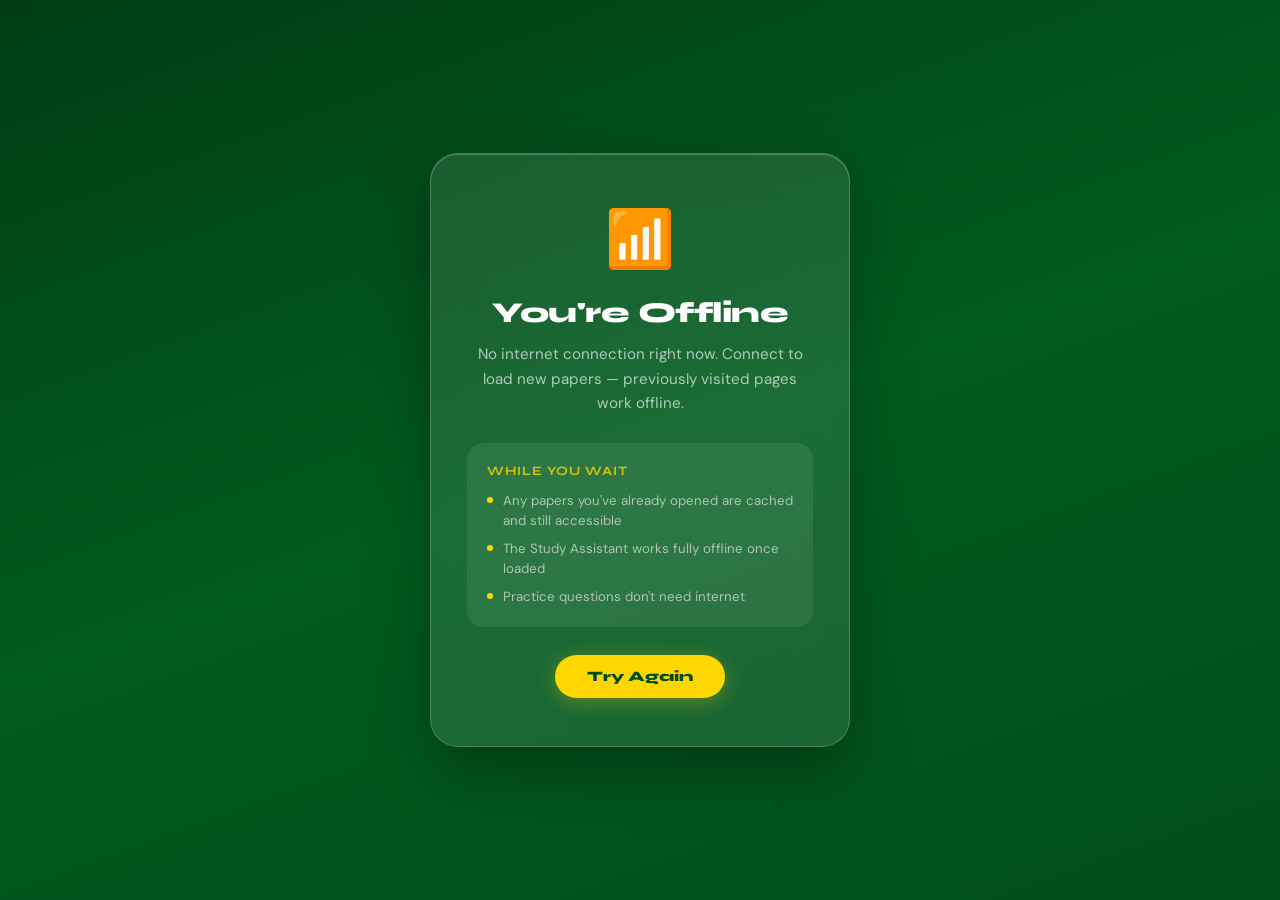
<file: offline.html>
<!DOCTYPE html>
<html lang="en">
<head>
  <meta charset="UTF-8"/>
  <meta name="viewport" content="width=device-width, initial-scale=1.0"/>
  <title>You're Offline – CXC Papers</title>
  <link href="https://fonts.googleapis.com/css2?family=Syne:wght@700;800&family=DM+Sans:wght@400;500&display=swap" rel="stylesheet"/>
  <style>
    *{margin:0;padding:0;box-sizing:border-box}
    body {
      font-family:'DM Sans',sans-serif;
      background: linear-gradient(160deg,#003d14 0%,#005c1e 50%,#004d1a 100%);
      min-height:100vh; display:flex; align-items:center; justify-content:center;
      padding:24px; color:#fff;
    }
    .card {
      background: rgba(255,255,255,.1);
      backdrop-filter: blur(24px);
      -webkit-backdrop-filter: blur(24px);
      border: 1px solid rgba(255,255,255,.2);
      border-radius: 28px;
      padding: 48px 36px;
      text-align: center;
      max-width: 420px;
      width: 100%;
      box-shadow: 0 24px 64px rgba(0,0,0,.3), inset 0 1px 0 rgba(255,255,255,.2);
    }
    .icon { font-size: 3.5rem; margin-bottom: 20px; }
    h1 {
      font-family:'Syne',sans-serif; font-size:1.8rem; font-weight:800;
      margin-bottom:12px; letter-spacing:-.5px;
    }
    p { color:rgba(255,255,255,.65); line-height:1.6; margin-bottom:28px; font-size:.95rem; }
    .tips {
      background: rgba(255,255,255,.08);
      border-radius:16px; padding:20px; margin-bottom:28px;
      text-align:left;
    }
    .tips h3 { font-family:'Syne',sans-serif; font-size:.8rem; font-weight:700; color:rgba(255,215,0,.8); letter-spacing:1px; text-transform:uppercase; margin-bottom:12px; }
    .tip { display:flex; gap:10px; align-items:flex-start; margin-bottom:8px; font-size:.83rem; color:rgba(255,255,255,.6); line-height:1.5; }
    .tip:last-child { margin-bottom:0; }
    .tip-dot { width:6px; height:6px; background:#ffd700; border-radius:50%; flex-shrink:0; margin-top:6px; }
    .btn {
      display:inline-block; padding:13px 32px;
      background:#ffd700; color:#004d1a;
      border-radius:25px; font-family:'Syne',sans-serif;
      font-size:.9rem; font-weight:800; text-decoration:none;
      transition:all .2s ease;
      box-shadow: 0 4px 20px rgba(255,215,0,.3);
    }
    .btn:hover { background:#ffe033; transform:translateY(-2px); }
  </style>
</head>
<body>
  <div class="card">
    <div class="icon">📶</div>
    <h1>You're Offline</h1>
    <p>No internet connection right now. Connect to load new papers — previously visited pages work offline.</p>
    <div class="tips">
      <h3>While you wait</h3>
      <div class="tip"><span class="tip-dot"></span>Any papers you've already opened are cached and still accessible</div>
      <div class="tip"><span class="tip-dot"></span>The Study Assistant works fully offline once loaded</div>
      <div class="tip"><span class="tip-dot"></span>Practice questions don't need internet</div>
    </div>
    <a href="/" class="btn">Try Again</a>
  </div>
  <script>
    // Auto-reload when connection returns
    window.addEventListener('online', () => window.location.href = '/');
  </script>
</body>
</html>
</file>
